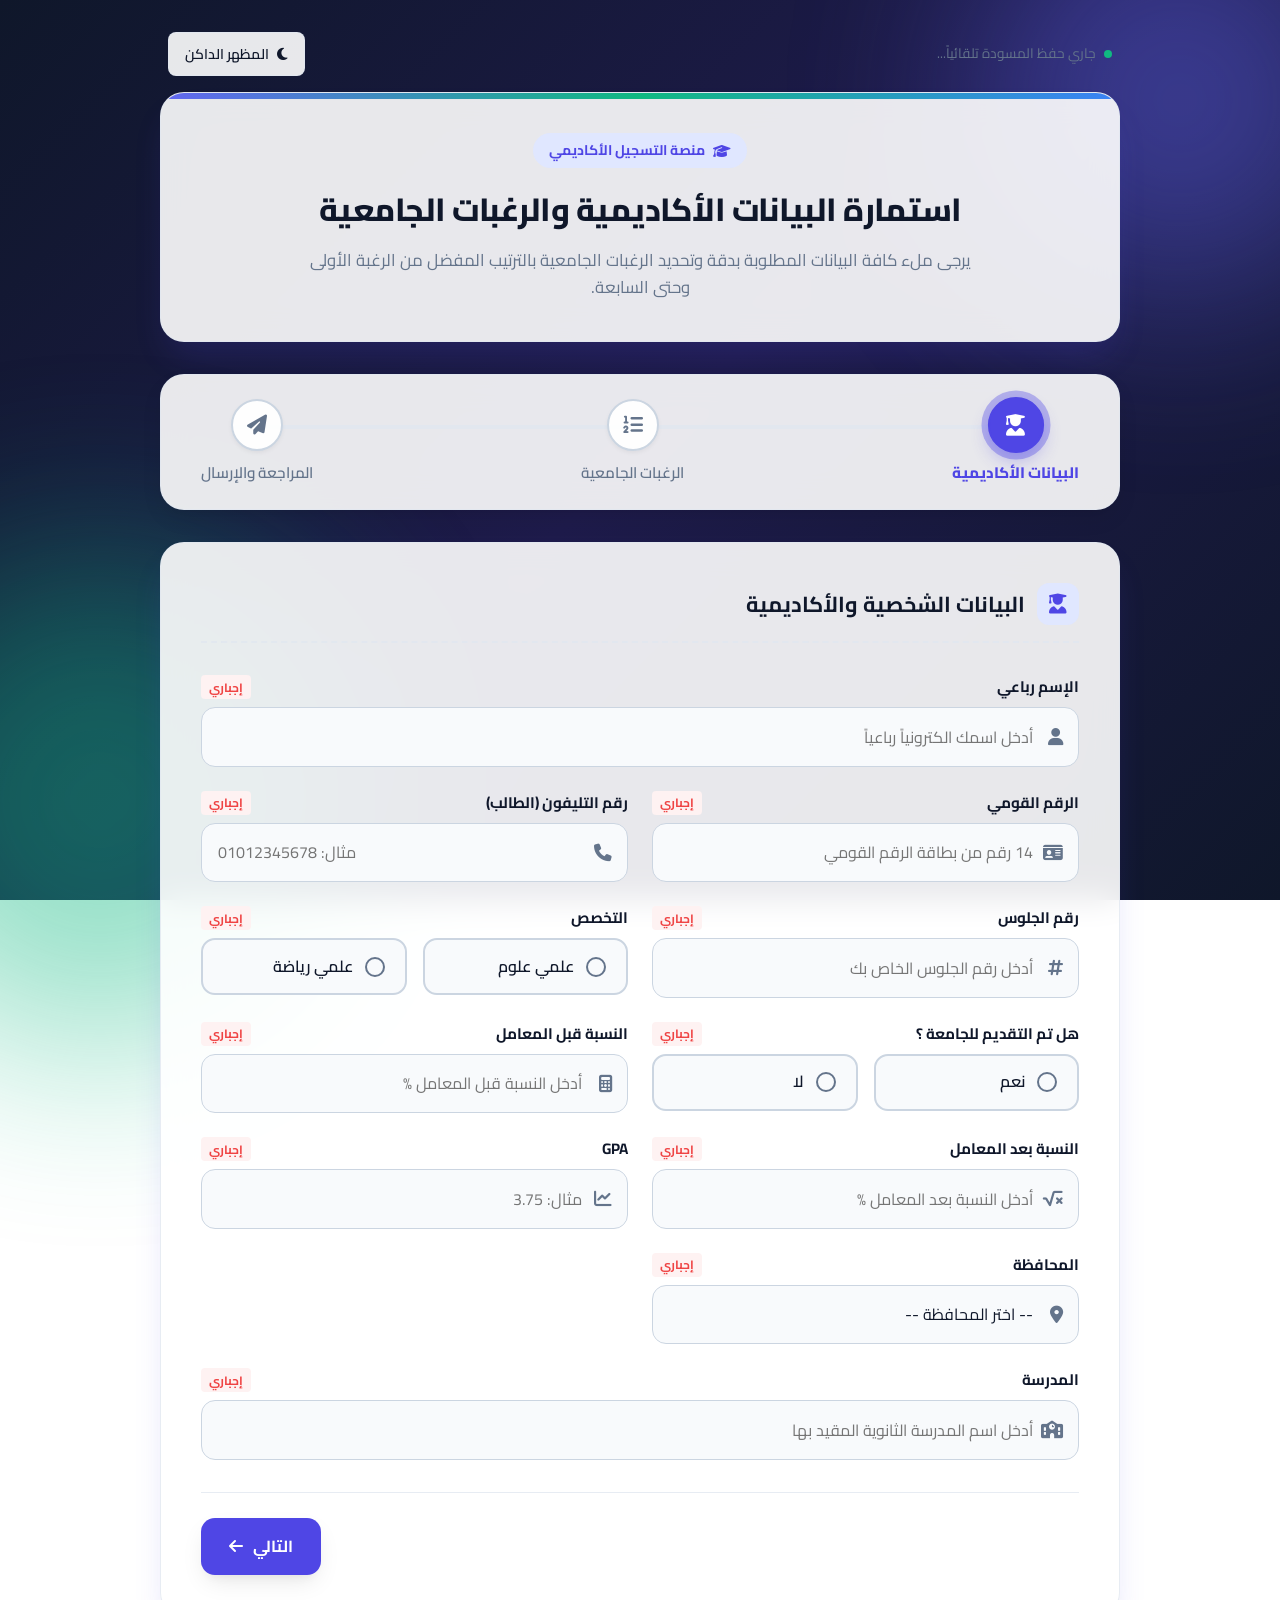
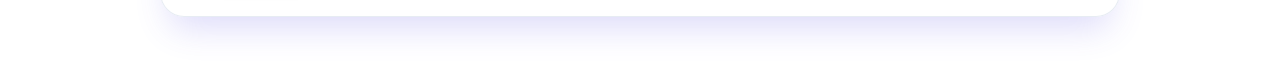
<file: index.html>
<!DOCTYPE html>
<html lang="ar" dir="rtl">
<head>
  <meta charset="UTF-8">
  <meta name="viewport" content="width=device-width, initial-scale=1.0">
  <title>استمارة تسجيل البيانات الأكاديمية ورغبات الجامعة</title>
  <meta name="description" content="استمارة إلكترونية حديثة لتسجيل بيانات الطلاب والرغبات الجامعية بسهولة وأمان.">
  
  <!-- FontAwesome Icons & Google Fonts -->
  <link rel="stylesheet" href="https://cdnjs.cloudflare.com/ajax/libs/font-awesome/6.4.0/css/all.min.css">
  <link rel="stylesheet" href="styles.css">
</head>
<body>

  <!-- Background Decorative Orbs -->
  <div class="bg-orb bg-orb-1"></div>
  <div class="bg-orb bg-orb-2"></div>

  <div class="app-container">

    <!-- Top Action Bar -->
    <div class="top-bar">
      <div class="draft-status" id="draftStatus">
        <span class="draft-dot"></span>
        <span id="draftText">جاري حفظ المسودة تلقائياً...</span>
      </div>

      <button type="button" class="theme-toggle-btn" id="themeToggleBtn">
        <i class="fa-solid fa-moon" id="themeIcon"></i>
        <span id="themeLabel">المظهر الداكن</span>
      </button>
    </div>

    <!-- Header Section -->
    <header class="header-card">
      <div class="header-badge">
        <i class="fa-solid fa-graduation-cap"></i>
        <span>منصة التسجيل الأكاديمي</span>
      </div>
      <h1 class="header-title">استمارة البيانات الأكاديمية والرغبات الجامعية</h1>
      <p class="header-subtitle">
        يرجى ملء كافة البيانات المطلوبة بدقة وتحديد الرغبات الجامعية بالترتيب المفضل من الرغبة الأولى وحتى السابعة.
      </p>
    </header>

    <!-- Device Blocked Notice (Hidden by default, activated if device submitted previously) -->
    <div class="device-blocked-card" id="deviceBlockedCard" style="display: none;">
      <div class="blocked-icon">
        <i class="fa-solid fa-lock"></i>
      </div>
      <div class="blocked-content">
        <h3>تم تقديم الاستمارة مسبقاً من هذا الجهاز</h3>
        <p>عذراً، لا يمكن تسجيل أكثر من استمارة واحدة لكل جهاز. لقد تم استلام بياناتك مسبقاً بنجاح.</p>
      </div>
    </div>




    <!-- Wizard Stepper Navigation Bar -->
    <div class="wizard-progress-card">
      <div class="wizard-progress">
        <div class="progress-line-fill" id="progressFill"></div>

        <div class="step-item active" data-step="1">
          <div class="step-icon-box">
            <i class="fa-solid fa-user-graduate step-icon"></i>
            <i class="fa-solid fa-check step-check"></i>
          </div>
          <span class="step-label">البيانات الأكاديمية</span>
        </div>

        <div class="step-item" data-step="2">
          <div class="step-icon-box">
            <i class="fa-solid fa-list-ol step-icon"></i>
            <i class="fa-solid fa-check step-check"></i>
          </div>
          <span class="step-label">الرغبات الجامعية</span>
        </div>

        <div class="step-item" data-step="3">
          <div class="step-icon-box">
            <i class="fa-solid fa-paper-plane step-icon"></i>
            <i class="fa-solid fa-check step-check"></i>
          </div>
          <span class="step-label">المراجعة والإرسال</span>
        </div>
      </div>
    </div>

    <!-- Main Form Element -->
    <form id="surveyForm" novalidate>

      <div class="form-card">

        <!-- ==================== STEP 1: Student & Academic Information ==================== -->
        <section class="step-panel active" id="step1">
          <div class="section-header">
            <div class="section-icon"><i class="fa-solid fa-user-graduate"></i></div>
            <h2 class="section-title-text">البيانات الشخصية والأكاديمية</h2>
          </div>

          <div class="form-grid">

            <!-- الإسم رباعي -->
            <div class="form-group full-width">
              <label class="form-label" for="fullName">
                <span>الإسم رباعي</span>
                <span class="required-tag">إجباري</span>
              </label>
              <div class="input-wrapper">
                <input type="text" id="fullName" name="fullName" class="form-control" placeholder="أدخل اسمك الكترونياً رباعياً" required>
                <i class="fa-solid fa-user input-icon"></i>
              </div>
              <span class="error-message">يرجى إدخال الاسم الرباعي كاملاً</span>
            </div>

            <!-- الرقم القومي -->
            <div class="form-group">
              <label class="form-label" for="nationalId">
                <span>الرقم القومي</span>
                <span class="required-tag">إجباري</span>
              </label>
              <div class="input-wrapper">
                <input type="text" id="nationalId" name="nationalId" class="form-control" inputmode="numeric" pattern="[0-9]*" maxlength="14" placeholder="14 رقم من بطاقة الرقم القومي" required>
                <i class="fa-solid fa-id-card input-icon"></i>
              </div>
              <span class="error-message">يرجى إدخال الرقم القومي صحيحاً (14 رقم)</span>
            </div>

            <!-- رقم التليفون (الطالب) -->
            <div class="form-group">
              <label class="form-label" for="phone">
                <span>رقم التليفون (الطالب)</span>
                <span class="required-tag">إجباري</span>
              </label>
              <div class="input-wrapper">
                <input type="tel" id="phone" name="phone" class="form-control" inputmode="numeric" pattern="[0-9]*" maxlength="11" placeholder="مثال: 01012345678" required>
                <i class="fa-solid fa-phone input-icon"></i>
              </div>
              <span class="error-message">يرجى إدخال رقم تليفون صحيح مكون من 11 رقم</span>
            </div>

            <!-- رقم الجلوس -->
            <div class="form-group">
              <label class="form-label" for="seatNumber">
                <span>رقم الجلوس</span>
                <span class="required-tag">إجباري</span>
              </label>
              <div class="input-wrapper">
                <input type="text" id="seatNumber" name="seatNumber" class="form-control" inputmode="numeric" pattern="[0-9]*" placeholder="أدخل رقم الجلوس الخاص بك" required>
                <i class="fa-solid fa-hashtag input-icon"></i>
              </div>
              <span class="error-message">يرجى إدخال رقم الجلوس</span>
            </div>

            <!-- التخصص -->
            <div class="form-group">
              <label class="form-label">
                <span>التخصص</span>
                <span class="required-tag">إجباري</span>
              </label>
              <div class="radio-group-cards">
                <label class="radio-card">
                  <input type="radio" name="specialization" value="علمي علوم" required>
                  <span class="radio-custom"></span>
                  <span class="radio-text">علمي علوم</span>
                </label>

                <label class="radio-card">
                  <input type="radio" name="specialization" value="علمي رياضة" required>
                  <span class="radio-custom"></span>
                  <span class="radio-text">علمي رياضة</span>
                </label>
              </div>
              <span class="error-message">يرجى اختيار التخصص</span>
            </div>

            <!-- هل تم التقديم للجامعة ؟ -->
            <div class="form-group">
              <label class="form-label">
                <span>هل تم التقديم للجامعة ؟</span>
                <span class="required-tag">إجباري</span>
              </label>
              <div class="radio-group-cards">
                <label class="radio-card">
                  <input type="radio" name="appliedToUniversity" value="نعم" required>
                  <span class="radio-custom"></span>
                  <span class="radio-text">نعم</span>
                </label>

                <label class="radio-card">
                  <input type="radio" name="appliedToUniversity" value="لا" required>
                  <span class="radio-custom"></span>
                  <span class="radio-text">لا</span>
                </label>
              </div>
              <span class="error-message">يرجى تحديد حالة التقديم للجامعة</span>
            </div>

            <!-- النسبة قبل المعامل -->
            <div class="form-group">
              <label class="form-label" for="scoreBefore">
                <span>النسبة قبل المعامل</span>
                <span class="required-tag">إجباري</span>
              </label>
              <div class="input-wrapper">
                <input type="text" id="scoreBefore" name="scoreBefore" class="form-control" inputmode="decimal" pattern="[0-9.]*" placeholder="أدخل النسبة قبل المعامل %" required>
                <i class="fa-solid fa-calculator input-icon"></i>
              </div>
              <span class="error-message">يرجى إدخال النسبة قبل المعامل</span>
            </div>

            <!-- النسبة بعد المعامل -->
            <div class="form-group">
              <label class="form-label" for="scoreAfter">
                <span>النسبة بعد المعامل</span>
                <span class="required-tag">إجباري</span>
              </label>
              <div class="input-wrapper">
                <input type="text" id="scoreAfter" name="scoreAfter" class="form-control" inputmode="decimal" pattern="[0-9.]*" placeholder="أدخل النسبة بعد المعامل %" required>
                <i class="fa-solid fa-square-root-variable input-icon"></i>
              </div>
              <span class="error-message">يرجى إدخال النسبة بعد المعامل</span>
            </div>

            <!-- GPA -->
            <div class="form-group">
              <label class="form-label" for="gpa">
                <span>GPA</span>
                <span class="required-tag">إجباري</span>
              </label>
              <div class="input-wrapper">
                <input type="text" id="gpa" name="gpa" class="form-control" inputmode="decimal" pattern="[0-9.]*" placeholder="مثال: 3.75" required>
                <i class="fa-solid fa-chart-line input-icon"></i>
              </div>
              <span class="error-message">يرجى إدخال GPA</span>
            </div>

            <!-- المحافظة -->
            <div class="form-group">
              <label class="form-label" for="governorate">
                <span>المحافظة</span>
                <span class="required-tag">إجباري</span>
              </label>
              <div class="input-wrapper">
                <select id="governorate" name="governorate" class="form-control" required>
                  <option value="" disabled selected>-- اختر المحافظة --</option>
                  <option value="القاهرة">القاهرة</option>
                  <option value="الجيزة">الجيزة</option>
                  <option value="الإسكندرية">الإسكندرية</option>
                  <option value="الدقهلية">الدقهلية</option>
                  <option value="الشرقية">الشرقية</option>
                  <option value="القليوبية">القليوبية</option>
                  <option value="كفر الشيخ">كفر الشيخ</option>
                  <option value="الغربية">الغربية</option>
                  <option value="المنوفية">المنوفية</option>
                  <option value="البحيرة">البحيرة</option>
                  <option value="الإسماعيلية">الإسماعيلية</option>
                  <option value="بورسعيد">بورسعيد</option>
                  <option value="السويس">السويس</option>
                  <option value="دمياط">دمياط</option>
                  <option value="الفيوم">الفيوم</option>
                  <option value="بني سويف">بني سويف</option>
                  <option value="المنيا">المنيا</option>
                  <option value="أسيوط">أسيوط</option>
                  <option value="سوهاج">سوهاج</option>
                  <option value="قنا">قنا</option>
                  <option value="الأقصر">الأقصر</option>
                  <option value="أسوان">أسوان</option>
                  <option value="شمال سيناء">شمال سيناء</option>
                  <option value="جنوب سيناء">جنوب سيناء</option>
                  <option value="البحر الأحمر">البحر الأحمر</option>
                  <option value="الوادي الجديد">الوادي الجديد</option>
                  <option value="مطروح">مطروح</option>
                </select>
                <i class="fa-solid fa-location-dot input-icon"></i>
              </div>
              <span class="error-message">يرجى اختيار المحافظة</span>
            </div>

            <!-- المدرسة -->
            <div class="form-group full-width">
              <label class="form-label" for="school">
                <span>المدرسة</span>
                <span class="required-tag">إجباري</span>
              </label>
              <div class="input-wrapper">
                <input type="text" id="school" name="school" class="form-control" placeholder="أدخل اسم المدرسة الثانوية المقيد بها" required>
                <i class="fa-solid fa-school input-icon"></i>
              </div>
              <span class="error-message">يرجى إدخال اسم المدرسة</span>
            </div>

          </div>
        </section>


        <!-- ==================== STEP 2: University & Specialization Preferences ==================== -->
        <section class="step-panel" id="step2">
          <div class="section-header">
            <div class="section-icon"><i class="fa-solid fa-list-ol"></i></div>
            <h2 class="section-title-text">رغبات الجامعة والتخصص (الرغبة 1 إلى 7)</h2>
          </div>

          <!-- Preferences loop 1 to 7 -->
          <div class="preferences-container">

            <!-- Preference 1 -->
            <div class="pref-card">
              <div class="pref-card-header">
                <span class="pref-badge">1</span>
                <span>الرغبة الأولى (الأولوية العليا)</span>
                <span class="required-tag">إجباري</span>
              </div>
              <div class="form-grid">
                <div class="form-group">
                  <label class="form-label" for="pref1_university">اسم الجامعة (الرغبة الأولى)</label>
                  <div class="input-wrapper">
                    <input type="text" id="pref1_university" name="pref1_university" class="form-control" placeholder="اسم الجامعة للرغبة الأولى" required>
                    <i class="fa-solid fa-building-columns input-icon"></i>
                  </div>
                  <span class="error-message">يرجى كتابة اسم الجامعة للرغبة الأولى</span>
                </div>
                <div class="form-group">
                  <label class="form-label" for="pref1_specialization">تخصص الرغبة الأولى</label>
                  <div class="input-wrapper">
                    <input type="text" id="pref1_specialization" name="pref1_specialization" class="form-control" placeholder="اسم التخصص للرغبة الأولى" required>
                    <i class="fa-solid fa-book-bookmark input-icon"></i>
                  </div>
                  <span class="error-message">يرجى كتابة تخصص الرغبة الأولى</span>
                </div>
              </div>
            </div>

            <!-- Preference 2 -->
            <div class="pref-card">
              <div class="pref-card-header">
                <span class="pref-badge">2</span>
                <span>الرغبة الثانية</span>
                <span class="optional-tag">اختياري</span>
              </div>
              <div class="form-grid">
                <div class="form-group">
                  <label class="form-label" for="pref2_university">اسم الجامعة (الرغبة الثانية)</label>
                  <div class="input-wrapper">
                    <input type="text" id="pref2_university" name="pref2_university" class="form-control" placeholder="اسم الجامعة للرغبة الثانية (اختياري)">
                    <i class="fa-solid fa-building-columns input-icon"></i>
                  </div>
                </div>
                <div class="form-group">
                  <label class="form-label" for="pref2_specialization">التخصص لرغبة الثانية</label>
                  <div class="input-wrapper">
                    <input type="text" id="pref2_specialization" name="pref2_specialization" class="form-control" placeholder="اسم التخصص للرغبة الثانية (اختياري)">
                    <i class="fa-solid fa-book-bookmark input-icon"></i>
                  </div>
                </div>
              </div>
            </div>

            <!-- Preference 3 -->
            <div class="pref-card">
              <div class="pref-card-header">
                <span class="pref-badge">3</span>
                <span>الرغبة الثالثة</span>
                <span class="optional-tag">اختياري</span>
              </div>
              <div class="form-grid">
                <div class="form-group">
                  <label class="form-label" for="pref3_university">اسم الجامعة (الرغبة الثالثة)</label>
                  <div class="input-wrapper">
                    <input type="text" id="pref3_university" name="pref3_university" class="form-control" placeholder="اسم الجامعة للرغبة الثالثة (اختياري)">
                    <i class="fa-solid fa-building-columns input-icon"></i>
                  </div>
                </div>
                <div class="form-group">
                  <label class="form-label" for="pref3_specialization">التخصص للرغبة الثالثة</label>
                  <div class="input-wrapper">
                    <input type="text" id="pref3_specialization" name="pref3_specialization" class="form-control" placeholder="اسم التخصص للرغبة الثالثة (اختياري)">
                    <i class="fa-solid fa-book-bookmark input-icon"></i>
                  </div>
                </div>
              </div>
            </div>

            <!-- Preference 4 -->
            <div class="pref-card">
              <div class="pref-card-header">
                <span class="pref-badge">4</span>
                <span>الرغبة الرابعة</span>
                <span class="optional-tag">اختياري</span>
              </div>
              <div class="form-grid">
                <div class="form-group">
                  <label class="form-label" for="pref4_university">اسم الجامعة (الرغبة الرابعة)</label>
                  <div class="input-wrapper">
                    <input type="text" id="pref4_university" name="pref4_university" class="form-control" placeholder="اسم الجامعة للرغبة الرابعة (اختياري)">
                    <i class="fa-solid fa-building-columns input-icon"></i>
                  </div>
                </div>
                <div class="form-group">
                  <label class="form-label" for="pref4_specialization">التخصص لرغبة الرابعة</label>
                  <div class="input-wrapper">
                    <input type="text" id="pref4_specialization" name="pref4_specialization" class="form-control" placeholder="اسم التخصص للرغبة الرابعة (اختياري)">
                    <i class="fa-solid fa-book-bookmark input-icon"></i>
                  </div>
                </div>
              </div>
            </div>

            <!-- Preference 5 -->
            <div class="pref-card">
              <div class="pref-card-header">
                <span class="pref-badge">5</span>
                <span>الرغبة الخامسة</span>
                <span class="optional-tag">اختياري</span>
              </div>
              <div class="form-grid">
                <div class="form-group">
                  <label class="form-label" for="pref5_university">اسم الجامعة الرغبة الخامسة</label>
                  <div class="input-wrapper">
                    <input type="text" id="pref5_university" name="pref5_university" class="form-control" placeholder="اسم الجامعة للرغبة الخامسة (اختياري)">
                    <i class="fa-solid fa-building-columns input-icon"></i>
                  </div>
                </div>
                <div class="form-group">
                  <label class="form-label" for="pref5_specialization">التخصص لرغبة الخامسة</label>
                  <div class="input-wrapper">
                    <input type="text" id="pref5_specialization" name="pref5_specialization" class="form-control" placeholder="اسم التخصص للرغبة الخامسة (اختياري)">
                    <i class="fa-solid fa-book-bookmark input-icon"></i>
                  </div>
                </div>
              </div>
            </div>

            <!-- Preference 6 -->
            <div class="pref-card">
              <div class="pref-card-header">
                <span class="pref-badge">6</span>
                <span>الرغبة السادسة</span>
                <span class="optional-tag">اختياري</span>
              </div>
              <div class="form-grid">
                <div class="form-group">
                  <label class="form-label" for="pref6_university">اسم الجامعة الرغبة السادسة</label>
                  <div class="input-wrapper">
                    <input type="text" id="pref6_university" name="pref6_university" class="form-control" placeholder="اسم الجامعة للرغبة السادسة (اختياري)">
                    <i class="fa-solid fa-building-columns input-icon"></i>
                  </div>
                </div>
                <div class="form-group">
                  <label class="form-label" for="pref6_specialization">التخصص لرغبة السادسة</label>
                  <div class="input-wrapper">
                    <input type="text" id="pref6_specialization" name="pref6_specialization" class="form-control" placeholder="اسم التخصص للرغبة السادسة (اختياري)">
                    <i class="fa-solid fa-book-bookmark input-icon"></i>
                  </div>
                </div>
              </div>
            </div>

            <!-- Preference 7 -->
            <div class="pref-card">
              <div class="pref-card-header">
                <span class="pref-badge">7</span>
                <span>الرغبة السابعة</span>
                <span class="optional-tag">اختياري</span>
              </div>
              <div class="form-grid">
                <div class="form-group">
                  <label class="form-label" for="pref7_university">اسم الجامعة لرغبة السابعة</label>
                  <div class="input-wrapper">
                    <input type="text" id="pref7_university" name="pref7_university" class="form-control" placeholder="اسم الجامعة للرغبة السابعة (اختياري)">
                    <i class="fa-solid fa-building-columns input-icon"></i>
                  </div>
                </div>
                <div class="form-group">
                  <label class="form-label" for="pref7_specialization">التخصص لرغبة السابعة</label>
                  <div class="input-wrapper">
                    <input type="text" id="pref7_specialization" name="pref7_specialization" class="form-control" placeholder="اسم التخصص للرغبة السابعة (اختياري)">
                    <i class="fa-solid fa-book-bookmark input-icon"></i>
                  </div>
                </div>
              </div>
            </div>

          </div>
        </section>


        <!-- ==================== STEP 3: Review & Final Submission ==================== -->
        <section class="step-panel" id="step3">
          <div class="section-header">
            <div class="section-icon"><i class="fa-solid fa-circle-check"></i></div>
            <h2 class="section-title-text">مراجعة وتأكيد البيانات والمستندات</h2>
          </div>

          <div class="review-summary">
            <!-- Academic Summary Box -->
            <div class="review-box">
              <div class="review-box-title">
                <i class="fa-solid fa-id-card"></i>
                <span>البيانات الأكاديمية والشخصية</span>
              </div>
              <div class="review-grid" id="reviewAcademicGrid">
                <!-- Dynamically populated via JS -->
              </div>
            </div>

            <!-- Preferences Summary Box -->
            <div class="review-box">
              <div class="review-box-title">
                <i class="fa-solid fa-list-check"></i>
                <span>جدول الرغبات الجامعية المحددة (1 - 7)</span>
              </div>
              <div style="overflow-x: auto;">
                <table class="review-pref-table">
                  <thead>
                    <tr>
                      <th>الرغبة</th>
                      <th>اسم الجامعة</th>
                      <th>التخصص المطلوب</th>
                    </tr>
                  </thead>
                  <tbody id="reviewPrefTableBody">
                    <!-- Dynamically populated via JS -->
                  </tbody>
                </table>
              </div>
            </div>
          </div>
        </section>

        <!-- Navigation Action Buttons -->
        <div class="wizard-actions">
          <button type="button" class="btn btn-secondary" id="prevBtn" style="visibility: hidden;">
            <i class="fa-solid fa-arrow-right"></i>
            <span>السابق</span>
          </button>

          <div style="display: flex; gap: 0.75rem;">
            <button type="button" class="btn btn-secondary" id="printSummaryBtn" style="display: none;">
              <i class="fa-solid fa-print"></i>
              <span>طباعة الاستمارة</span>
            </button>

            <button type="button" class="btn btn-primary" id="nextBtn">
              <span>التالي</span>
              <i class="fa-solid fa-arrow-left"></i>
            </button>

            <button type="submit" class="btn btn-accent" id="submitBtn" style="display: none;">
              <i class="fa-solid fa-paper-plane"></i>
              <span>تأكيد وإرسال الاستمارة</span>
            </button>
          </div>
        </div>

      </div>
    </form>
  </div>

  <!-- Submission Success Modal -->
  <div class="modal-overlay" id="successModal">
    <div class="modal-card">
      <div class="success-icon">
        <i class="fa-solid fa-check"></i>
      </div>
      <h3 style="font-size: 1.5rem; font-weight: 800; margin-bottom: 0.5rem; color: var(--text-main);">تم إرسال البيانات بنجاح!</h3>
      <p style="color: var(--text-muted); margin-bottom: 1.5rem;">
        تم تسجيل جميع البيانات الأكاديمية ورغباتك الـ 7 بنجاح في قاعدة البيانات.
      </p>
      <div style="display: flex; gap: 1rem; justify-content: center;">
        <button type="button" class="btn btn-primary" onclick="window.print()">
          <i class="fa-solid fa-print"></i> طباعة نسخة
        </button>
        <button type="button" class="btn btn-secondary" id="closeModalBtn">
          إغلاق
        </button>
      </div>
    </div>
  </div>

  <!-- Toast Notification System Container -->
  <div class="toast-container" id="toastContainer"></div>

  <!-- Application Logic -->
  <script src="app.js"></script>
</body>
</html>
</file>
<file: styles.css>
/* ==========================================================================
   Modern RTL Arabic Survey Design System
   Font: Cairo & Readex Pro (Google Fonts)
   Theme: Midnight Indigo & Emerald Glassmorphism
   ========================================================================== */

@import url('https://fonts.googleapis.com/css2?family=Cairo:wght@300;400;500;600;700;800;900&family=Readex+Pro:wght@300;400;500;600;700&display=swap');

:root {
  /* Color Tokens - Light/Default Modern Palette */
  --bg-gradient: linear-gradient(135deg, #0f172a 0%, #1e1b4b 50%, #0f172a 100%);
  --surface-bg: rgba(255, 255, 255, 0.95);
  --card-bg: rgba(255, 255, 255, 0.9);
  --card-border: rgba(226, 232, 240, 0.8);
  --glass-bg: rgba(255, 255, 255, 0.7);
  --glass-border: rgba(255, 255, 255, 0.4);
  
  --primary: #4f46e5;
  --primary-hover: #4338ca;
  --primary-light: #e0e7ff;
  --primary-glow: rgba(79, 70, 229, 0.35);
  
  --accent: #10b981;
  --accent-hover: #059669;
  --accent-light: #d1fae5;
  
  --text-main: #0f172a;
  --text-muted: #64748b;
  --text-light: #94a3b8;
  
  --input-bg: #f8fafc;
  --input-border: #cbd5e1;
  --input-focus-border: #6366f1;
  
  --danger: #ef4444;
  --danger-light: #fef2f2;
  
  --shadow-sm: 0 2px 4px rgba(0, 0, 0, 0.05);
  --shadow-md: 0 10px 25px -5px rgba(0, 0, 0, 0.1), 0 8px 10px -6px rgba(0, 0, 0, 0.05);
  --shadow-lg: 0 20px 35px -10px rgba(79, 70, 229, 0.2);

  --radius-sm: 8px;
  --radius-md: 14px;
  --radius-lg: 24px;

  --transition: all 0.3s cubic-bezier(0.4, 0, 0.2, 1);
}

[data-theme="dark"] {
  --surface-bg: rgba(15, 23, 42, 0.95);
  --card-bg: rgba(30, 41, 59, 0.85);
  --card-border: rgba(51, 65, 85, 0.7);
  --glass-bg: rgba(30, 41, 59, 0.7);
  --glass-border: rgba(255, 255, 255, 0.1);
  
  --text-main: #f8fafc;
  --text-muted: #94a3b8;
  --text-light: #64748b;
  
  --input-bg: rgba(15, 23, 42, 0.6);
  --input-border: #334155;
  --input-focus-border: #818cf8;
  
  --primary-light: rgba(99, 102, 241, 0.2);
}

/* Reset & Base Styles */
*, *::before, *::after {
  box-sizing: border-box;
  margin: 0;
  padding: 0;
}

html {
  direction: rtl;
  font-family: 'Cairo', 'Readex Pro', system-ui, -apple-system, sans-serif;
  scroll-behavior: smooth;
  font-size: 16px;
}

body {
  min-height: 100vh;
  background: var(--bg-gradient);
  background-attachment: fixed;
  color: var(--text-main);
  line-height: 1.6;
  padding: 2rem 1rem;
  display: flex;
  justify-content: center;
  align-items: flex-start;
  position: relative;
  overflow-x: hidden;
}

/* Background Animated Orbs */
.bg-orb {
  position: fixed;
  border-radius: 50%;
  filter: blur(100px);
  z-index: 0;
  pointer-events: none;
  opacity: 0.45;
  animation: floatOrb 20s infinite alternate ease-in-out;
}

.bg-orb-1 {
  width: 400px;
  height: 400px;
  background: #6366f1;
  top: -100px;
  right: -100px;
}

.bg-orb-2 {
  width: 500px;
  height: 500px;
  background: #10b981;
  bottom: -150px;
  left: -150px;
  animation-delay: -10s;
}

@keyframes floatOrb {
  0% { transform: translate(0, 0) scale(1); }
  100% { transform: translate(40px, 60px) scale(1.1); }
}

/* Main Container Layout */
.app-container {
  position: relative;
  z-index: 1;
  width: 100%;
  max-width: 960px;
  margin: 0 auto;
}

/* Header Component */
.header-card {
  background: var(--card-bg);
  backdrop-filter: blur(16px);
  -webkit-backdrop-filter: blur(16px);
  border: 1px solid var(--card-border);
  border-radius: var(--radius-lg);
  padding: 2.5rem 2rem;
  text-align: center;
  box-shadow: var(--shadow-lg);
  margin-bottom: 2rem;
  position: relative;
  overflow: hidden;
}

.header-card::before {
  content: '';
  position: absolute;
  top: 0;
  left: 0;
  right: 0;
  height: 6px;
  background: linear-gradient(90deg, #6366f1, #10b981, #3b82f6);
}

.header-badge {
  display: inline-flex;
  align-items: center;
  gap: 0.5rem;
  background: var(--primary-light);
  color: var(--primary);
  padding: 0.4rem 1rem;
  border-radius: 50px;
  font-size: 0.875rem;
  font-weight: 700;
  margin-bottom: 1rem;
}

.header-title {
  font-size: 2rem;
  font-weight: 800;
  color: var(--text-main);
  margin-bottom: 0.75rem;
  letter-spacing: -0.5px;
}

.header-subtitle {
  color: var(--text-muted);
  font-size: 1.05rem;
  max-width: 700px;
  margin: 0 auto;
}

/* Top Toolbar (Theme Toggle & Auto-save Status) */
.top-bar {
  display: flex;
  justify-content: space-between;
  align-items: center;
  margin-bottom: 1rem;
  padding: 0 0.5rem;
}

.draft-status {
  display: inline-flex;
  align-items: center;
  gap: 0.5rem;
  font-size: 0.85rem;
  color: var(--text-muted);
}

.draft-dot {
  width: 8px;
  height: 8px;
  border-radius: 50%;
  background: var(--accent);
  display: inline-block;
}

.theme-toggle-btn {
  background: var(--card-bg);
  border: 1px solid var(--card-border);
  color: var(--text-main);
  padding: 0.5rem 1rem;
  border-radius: var(--radius-sm);
  cursor: pointer;
  display: flex;
  align-items: center;
  gap: 0.5rem;
  font-family: inherit;
  font-weight: 600;
  font-size: 0.875rem;
  transition: var(--transition);
}

.theme-toggle-btn:hover {
  transform: translateY(-2px);
  box-shadow: var(--shadow-sm);
}

/* Modern Wizard Stepper Card */
.wizard-progress-card {
  background: var(--card-bg);
  backdrop-filter: blur(16px);
  -webkit-backdrop-filter: blur(16px);
  border: 1px solid var(--card-border);
  border-radius: var(--radius-lg);
  padding: 1.5rem 2.5rem;
  box-shadow: var(--shadow-md);
  margin-bottom: 2rem;
}

.wizard-progress {
  display: flex;
  justify-content: space-between;
  align-items: center;
  position: relative;
}

.wizard-progress::before {
  content: '';
  position: absolute;
  top: 26px;
  left: 2rem;
  right: 2rem;
  height: 4px;
  background: var(--card-border);
  border-radius: 4px;
  z-index: 0;
}

.progress-line-fill {
  position: absolute;
  top: 26px;
  right: 2rem;
  height: 4px;
  background: linear-gradient(90deg, #6366f1, #10b981);
  border-radius: 4px;
  z-index: 0;
  transition: width 0.4s cubic-bezier(0.4, 0, 0.2, 1);
  width: 0%;
}

.step-item {
  position: relative;
  z-index: 1;
  display: flex;
  flex-direction: column;
  align-items: center;
  gap: 0.6rem;
  cursor: pointer;
  transition: var(--transition);
}

.step-icon-box {
  width: 52px;
  height: 52px;
  border-radius: 50%;
  background: var(--surface-bg);
  border: 2.5px solid var(--input-border);
  color: var(--text-muted);
  display: flex;
  align-items: center;
  justify-content: center;
  font-weight: 800;
  font-size: 1.1rem;
  transition: var(--transition);
  box-shadow: var(--shadow-sm);
  position: relative;
}

.step-icon-box .step-icon {
  font-size: 1.25rem;
  transition: var(--transition);
}

.step-icon-box .step-check {
  font-size: 1.2rem;
  display: none;
}

.step-item:hover .step-icon-box {
  transform: translateY(-2px);
  border-color: var(--primary);
  color: var(--primary);
}

.step-item.active .step-icon-box {
  background: var(--primary);
  border-color: var(--primary);
  color: #ffffff;
  box-shadow: 0 0 0 6px var(--primary-glow), 0 8px 16px rgba(79, 70, 229, 0.3);
  transform: scale(1.08);
}

.step-item.completed .step-icon-box {
  background: var(--accent);
  border-color: var(--accent);
  color: #ffffff;
  box-shadow: 0 4px 12px rgba(16, 185, 129, 0.3);
}

.step-item.completed .step-icon {
  display: none;
}

.step-item.completed .step-check {
  display: block;
}

.step-label {
  font-size: 0.95rem;
  font-weight: 600;
  color: var(--text-muted);
  transition: var(--transition);
}

.step-item.active .step-label {
  color: var(--primary);
  font-weight: 800;
}

.step-item.completed .step-label {
  color: var(--accent);
  font-weight: 700;
}

/* Main Form Card */
.form-card {
  background: var(--card-bg);
  backdrop-filter: blur(16px);
  -webkit-backdrop-filter: blur(16px);
  border: 1px solid var(--card-border);
  border-radius: var(--radius-lg);
  padding: 2.5rem;
  box-shadow: var(--shadow-lg);
  margin-bottom: 2rem;
}

.step-panel {
  display: none;
  animation: fadeIn 0.4s ease-out;
}

.step-panel.active {
  display: block;
}

@keyframes fadeIn {
  from { opacity: 0; transform: translateY(10px); }
  to { opacity: 1; transform: translateY(0); }
}

.section-header {
  display: flex;
  align-items: center;
  gap: 0.75rem;
  margin-bottom: 2rem;
  padding-bottom: 1rem;
  border-bottom: 2px dashed var(--card-border);
}

.section-icon {
  width: 42px;
  height: 42px;
  background: var(--primary-light);
  color: var(--primary);
  border-radius: 12px;
  display: flex;
  align-items: center;
  justify-content: center;
  font-size: 1.25rem;
}

.section-title-text {
  font-size: 1.35rem;
  font-weight: 700;
  color: var(--text-main);
}

/* Grid System */
.form-grid {
  display: grid;
  grid-template-columns: repeat(2, 1fr);
  gap: 1.5rem;
}

.full-width {
  grid-column: span 2;
}

@media (max-width: 768px) {
  .form-grid {
    grid-template-columns: 1fr;
  }
  .full-width {
    grid-column: span 1;
  }
  .form-card {
    padding: 1.5rem;
  }
  .header-card {
    padding: 1.75rem 1rem;
  }
  .header-title {
    font-size: 1.5rem;
  }
}

/* Form Group Controls */
.form-group {
  display: flex;
  flex-direction: column;
  gap: 0.5rem;
  position: relative;
}

.form-label {
  font-size: 0.95rem;
  font-weight: 700;
  color: var(--text-main);
  display: flex;
  align-items: center;
  justify-content: space-between;
}

.required-tag {
  background: var(--danger-light);
  color: var(--danger);
  font-size: 0.75rem;
  font-weight: 700;
  padding: 0.15rem 0.5rem;
  border-radius: 4px;
  margin-right: auto;
}

.optional-tag {
  background: var(--input-bg);
  color: var(--text-muted);
  font-size: 0.75rem;
  font-weight: 700;
  padding: 0.15rem 0.5rem;
  border-radius: 4px;
  border: 1.5px solid var(--input-border);
  margin-right: auto;
}

.input-wrapper {
  position: relative;
  display: flex;
  align-items: center;
}

.input-icon {
  position: absolute;
  right: 1rem;
  color: var(--text-muted);
  font-size: 1.1rem;
  pointer-events: none;
  transition: var(--transition);
}

.form-control {
  width: 100%;
  padding: 0.85rem 2.8rem 0.85rem 1rem;
  background: var(--input-bg);
  border: 1.5px solid var(--input-border);
  border-radius: var(--radius-md);
  font-family: inherit;
  font-size: 1rem;
  color: var(--text-main);
  transition: var(--transition);
}

.form-control:focus {
  outline: none;
  border-color: var(--input-focus-border);
  background: var(--surface-bg);
  box-shadow: 0 0 0 4px var(--primary-glow);
}

.form-control:focus + .input-icon {
  color: var(--primary);
}

.form-control.is-invalid {
  border-color: var(--danger);
  background-color: var(--danger-light);
}

.error-message {
  font-size: 0.8rem;
  color: var(--danger);
  font-weight: 600;
  display: none;
}

.form-group.has-error .error-message {
  display: block;
}

/* Select Box Custom Styling */
select.form-control {
  appearance: none;
  background-image: url("data:image/svg+xml,%3Csvg xmlns='http://www.w3.org/2000/svg' fill='none' viewBox='0 0 24 24' stroke='%2064748b'%3E%3Cpath stroke-linecap='round' stroke-linejoin='round' stroke-width='2' d='M19 9l-7 7-7-7'%3E%3C/path%3E%3C/svg%3E");
  background-repeat: no-repeat;
  background-position: left 1rem center;
  background-size: 1.2rem;
  padding-left: 2.5rem;
}

/* Custom Radio Choice Cards */
.radio-group-cards {
  display: grid;
  grid-template-columns: repeat(2, 1fr);
  gap: 1rem;
}

.radio-card {
  position: relative;
  background: var(--input-bg);
  border: 2px solid var(--input-border);
  border-radius: var(--radius-md);
  padding: 0.85rem 1.25rem;
  cursor: pointer;
  display: flex;
  align-items: center;
  gap: 0.75rem;
  font-weight: 600;
  transition: var(--transition);
  user-select: none;
}

.radio-card input[type="radio"] {
  position: absolute;
  opacity: 0;
  cursor: pointer;
}

.radio-custom {
  width: 20px;
  height: 20px;
  border-radius: 50%;
  border: 2px solid var(--text-muted);
  display: flex;
  align-items: center;
  justify-content: center;
  transition: var(--transition);
}

.radio-custom::after {
  content: '';
  width: 10px;
  height: 10px;
  border-radius: 50%;
  background: var(--primary);
  transform: scale(0);
  transition: transform 0.2s ease;
}

.radio-card:hover {
  border-color: var(--primary);
  background: var(--primary-light);
}

.radio-card input[type="radio"]:checked + .radio-custom {
  border-color: var(--primary);
}

.radio-card input[type="radio"]:checked + .radio-custom::after {
  transform: scale(1);
}

.radio-card input[type="radio"]:checked ~ .radio-text {
  color: var(--primary);
  font-weight: 700;
}

.radio-card.selected {
  border-color: var(--primary);
  background: var(--primary-light);
}

/* Preferences Cards Styling */
.pref-card {
  background: var(--input-bg);
  border: 1px solid var(--input-border);
  border-radius: var(--radius-md);
  padding: 1.25rem;
  margin-bottom: 1.25rem;
  transition: var(--transition);
}

.pref-card:hover {
  border-color: var(--primary);
  box-shadow: var(--shadow-sm);
}

.pref-card-header {
  display: flex;
  align-items: center;
  gap: 0.5rem;
  font-weight: 800;
  font-size: 1rem;
  color: var(--primary);
  margin-bottom: 1rem;
  padding-bottom: 0.5rem;
  border-bottom: 1px solid var(--card-border);
}

.pref-badge {
  background: var(--primary);
  color: #ffffff;
  width: 26px;
  height: 26px;
  border-radius: 50%;
  display: flex;
  align-items: center;
  justify-content: center;
  font-size: 0.85rem;
}

/* Navigation Buttons */
.wizard-actions {
  display: flex;
  justify-content: space-between;
  align-items: center;
  margin-top: 2rem;
  padding-top: 1.5rem;
  border-top: 1px solid var(--card-border);
}

.btn {
  display: inline-flex;
  align-items: center;
  gap: 0.6rem;
  padding: 0.85rem 1.75rem;
  font-family: inherit;
  font-size: 1rem;
  font-weight: 700;
  border-radius: var(--radius-md);
  border: none;
  cursor: pointer;
  transition: var(--transition);
}

.btn-primary {
  background: var(--primary);
  color: #ffffff;
  box-shadow: var(--shadow-md);
}

.btn-primary:hover {
  background: var(--primary-hover);
  transform: translateY(-2px);
  box-shadow: var(--shadow-lg);
}

.btn-accent {
  background: var(--accent);
  color: #ffffff;
  box-shadow: var(--shadow-md);
}

.btn-accent:hover {
  background: var(--accent-hover);
  transform: translateY(-2px);
}

.btn-secondary {
  background: var(--input-bg);
  color: var(--text-main);
  border: 1.5px solid var(--input-border);
}

.btn-secondary:hover {
  background: var(--card-border);
}

.btn:disabled {
  opacity: 0.6;
  cursor: not-allowed;
  transform: none !important;
}

/* Summary Review Panel */
.review-summary {
  display: flex;
  flex-direction: column;
  gap: 1.5rem;
}

.review-box {
  background: var(--input-bg);
  border: 1px solid var(--input-border);
  border-radius: var(--radius-md);
  padding: 1.5rem;
}

.review-box-title {
  font-weight: 800;
  font-size: 1.1rem;
  color: var(--primary);
  margin-bottom: 1rem;
  display: flex;
  align-items: center;
  gap: 0.5rem;
}

.review-grid {
  display: grid;
  grid-template-columns: repeat(2, 1fr);
  gap: 1rem;
}

@media (max-width: 640px) {
  .review-grid {
    grid-template-columns: 1fr;
  }
}

.review-item {
  display: flex;
  flex-direction: column;
  gap: 0.2rem;
}

.review-key {
  font-size: 0.85rem;
  color: var(--text-muted);
  font-weight: 600;
}

.review-val {
  font-size: 0.95rem;
  font-weight: 700;
  color: var(--text-main);
}

.review-pref-table {
  width: 100%;
  border-collapse: collapse;
  margin-top: 0.5rem;
}

.review-pref-table th,
.review-pref-table td {
  padding: 0.65rem 0.85rem;
  border-bottom: 1px solid var(--card-border);
  text-align: right;
  font-size: 0.9rem;
}

.review-pref-table th {
  background: var(--primary-light);
  color: var(--primary);
  font-weight: 800;
}

/* Backend Config Collapsible Bar */
.config-accordion {
  margin-bottom: 1.5rem;
  background: var(--card-bg);
  border: 1px solid var(--card-border);
  border-radius: var(--radius-md);
  overflow: hidden;
}

.config-toggle {
  padding: 0.85rem 1.25rem;
  background: var(--input-bg);
  display: flex;
  align-items: center;
  justify-content: space-between;
  cursor: pointer;
  font-size: 0.875rem;
  font-weight: 700;
  color: var(--text-muted);
}

.config-content {
  padding: 1.25rem;
  display: none;
  border-top: 1px solid var(--card-border);
}

.config-accordion.open .config-content {
  display: block;
}

/* Modal Overlay */
.modal-overlay {
  position: fixed;
  inset: 0;
  background: rgba(15, 23, 42, 0.75);
  backdrop-filter: blur(8px);
  display: flex;
  align-items: center;
  justify-content: center;
  z-index: 999;
  opacity: 0;
  pointer-events: none;
  transition: var(--transition);
  padding: 1rem;
}

.modal-overlay.active {
  opacity: 1;
  pointer-events: auto;
}

.modal-card {
  background: var(--surface-bg);
  border-radius: var(--radius-lg);
  width: 100%;
  max-width: 520px;
  padding: 2.5rem;
  text-align: center;
  box-shadow: var(--shadow-lg);
  transform: scale(0.9);
  transition: transform 0.3s cubic-bezier(0.34, 1.56, 0.64, 1);
}

.modal-overlay.active .modal-card {
  transform: scale(1);
}

.success-icon {
  width: 72px;
  height: 72px;
  background: var(--accent-light);
  color: var(--accent);
  border-radius: 50%;
  display: flex;
  align-items: center;
  justify-content: center;
  font-size: 2.5rem;
  margin: 0 auto 1.5rem auto;
}

/* Toast Notifications */
.toast-container {
  position: fixed;
  bottom: 2rem;
  right: 2rem;
  z-index: 1000;
  display: flex;
  flex-direction: column;
  gap: 0.75rem;
}

.toast {
  background: var(--card-bg);
  color: var(--text-main);
  border-right: 4px solid var(--primary);
  padding: 1rem 1.25rem;
  border-radius: var(--radius-sm);
  box-shadow: var(--shadow-lg);
  display: flex;
  align-items: center;
  gap: 0.75rem;
  font-weight: 600;
  font-size: 0.9rem;
  animation: slideIn 0.3s ease;
}

.toast.error {
  border-right-color: var(--danger);
}

@keyframes slideIn {
  from { transform: translateX(100%); opacity: 0; }
  to { transform: translateX(0); opacity: 1; }
}

/* Spinner */
.spinner {
  width: 20px;
  height: 20px;
  border: 3px solid rgba(255, 255, 255, 0.3);
  border-top-color: #ffffff;
  border-radius: 50%;
  animation: spin 0.8s linear infinite;
}

@keyframes spin {
  to { transform: rotate(360deg); }
}

/* Device Blocked Notice Card */
.device-blocked-card {
  background: var(--danger-light);
  border: 2px solid var(--danger);
  border-radius: var(--radius-md);
  padding: 1.5rem;
  margin-bottom: 1.5rem;
  display: flex;
  align-items: center;
  gap: 1.25rem;
  box-shadow: var(--shadow-md);
  animation: slideIn 0.4s ease;
}

[data-theme="dark"] .device-blocked-card {
  background: rgba(239, 68, 68, 0.15);
  border-color: rgba(239, 68, 68, 0.5);
}

.device-blocked-card .blocked-icon {
  width: 54px;
  height: 54px;
  background: var(--danger);
  color: #ffffff;
  border-radius: 50%;
  display: flex;
  align-items: center;
  justify-content: center;
  font-size: 1.6rem;
  flex-shrink: 0;
}

.device-blocked-card .blocked-content h3 {
  color: var(--danger);
  font-size: 1.15rem;
  font-weight: 800;
  margin-bottom: 0.25rem;
}

.device-blocked-card .blocked-content p {
  color: var(--text-main);
  font-size: 0.95rem;
  font-weight: 500;
  margin: 0;
}

/* Locked Form State */
.form-card.device-locked {
  opacity: 0.65;
  pointer-events: none;
  filter: grayscale(15%);
}

.device-locked input, 
.device-locked select, 
.device-locked button {
  cursor: not-allowed !important;
}

/* Print Stylesheet */
@media print {
  body {
    background: #ffffff;
    color: #000000;
    padding: 0;
  }
  .bg-orb, .wizard-progress, .wizard-actions, .top-bar, .config-accordion, .device-blocked-card {
    display: none !important;
  }
  .form-card, .header-card {
    box-shadow: none;
    border: none;
    background: transparent;
  }
  .step-panel {
    display: block !important;
  }
}
</file>
